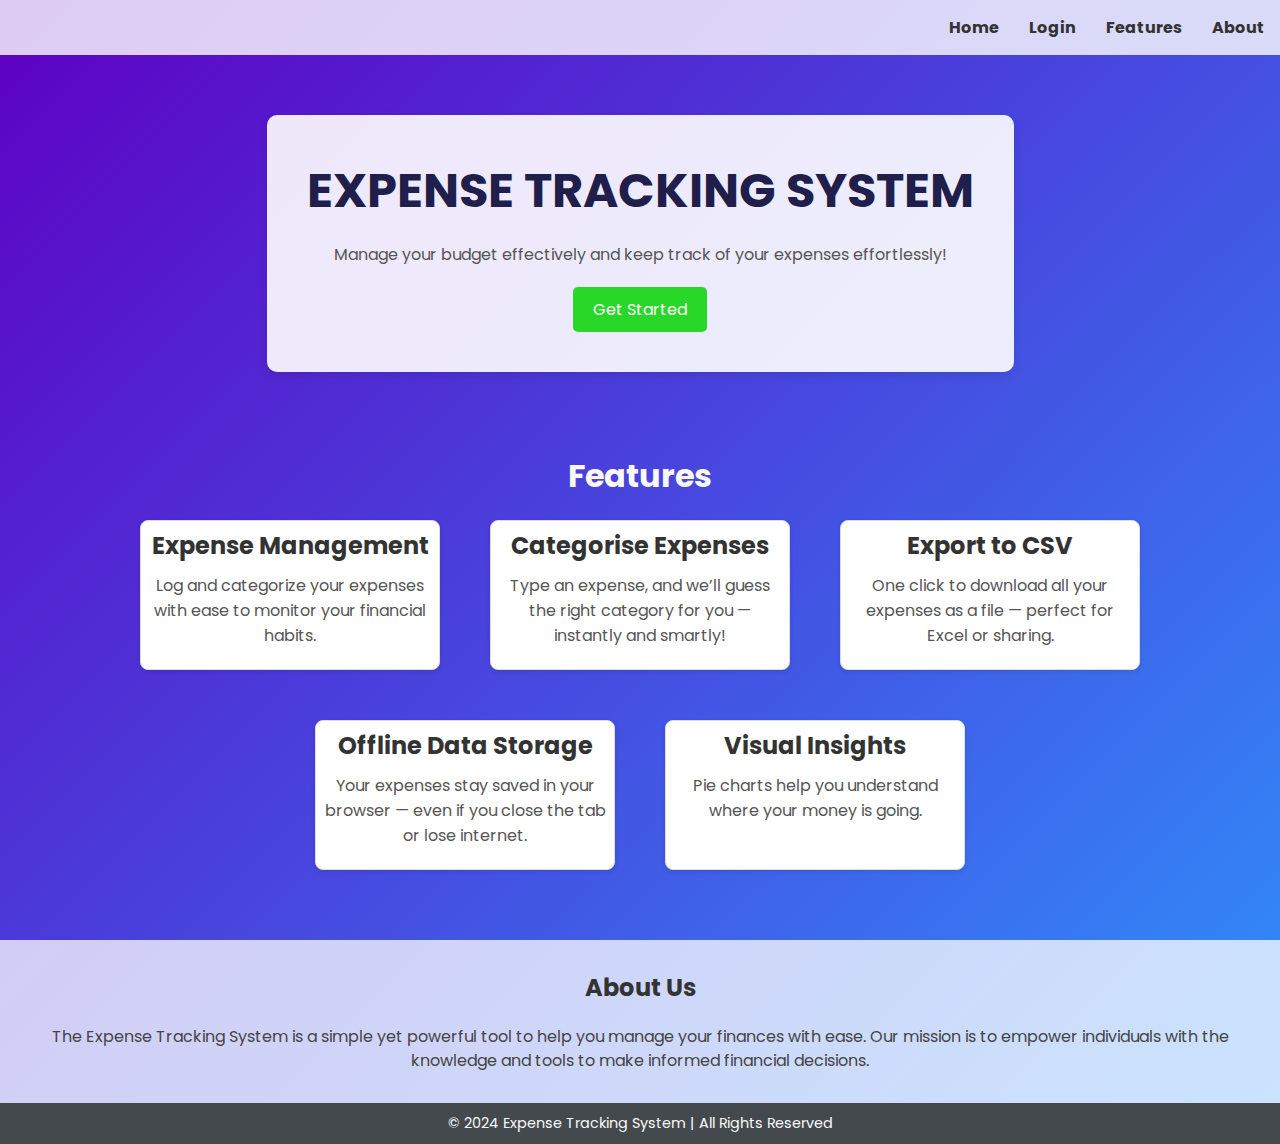
<file: homepage.html>
<!DOCTYPE html>
<html lang="en">

<head>
    <meta charset="UTF-8">
    <meta name="viewport" content="width=device-width, initial-scale=1.0">
    <title>Expense Tracker Homepage</title>
    <link rel="stylesheet" href="homepage.css">
    <link href="https://fonts.googleapis.com/css2?family=Poppins:wght@500&display=swap" rel="stylesheet">
</head>

<body>
    <!-- Navbar -->
    <nav class="navbar">
        <ul>
            <li><a href="homepage.html">Home</a></li>
            <li><a href="login.html">Login</a></li>
            <li><a href="#features">Features</a></li>
            <li><a href="#about">About</a></li>
        </ul>
    </nav>

    <!-- Heading Section -->
    <section class="heading">
        <div class="content">
            <h1>EXPENSE TRACKING SYSTEM</h1>
            <p>Manage your budget effectively and keep track of your expenses effortlessly!</p>
            <a href="login.html" class="get-started">Get Started</a>
        </div>
    </section>

    <!-- Features Section -->
<section class="features" id="features">
    <h2>Features</h2>
    <div class="features-container">
        <div class="feature">
            <h3>Expense Management</h3>
            <p>Log and categorize your expenses with ease to monitor your financial habits.</p>
        </div>
        <div class="feature">
            <h3>Categorise Expenses</h3>
            <p>Type an expense, and we’ll guess the right category for you — instantly and smartly!</p>
        </div>
        <div class="feature">
            <h3>Export to CSV</h3>
            <p>One click to download all your expenses as a file — perfect for Excel or sharing.</p>
        </div>
        <div class="feature">
            <h3>Offline Data Storage</h3>
            <p>Your expenses stay saved in your browser — even if you close the tab or lose internet.</p>
        </div>
        
        <div class="feature">
            <h3>Visual Insights</h3>
            <p>Pie charts help you understand where your money is going.</p>
        </div>
    </div>
</section>


    <!-- About Section -->
    <section id="about" class="about">
        <h2>About Us</h2>
        <p>
            The Expense Tracking System is a simple yet powerful tool to help you manage your finances with ease.
            Our mission is to empower individuals with the knowledge and tools to make informed financial decisions.
        </p>
    </section>

    <!-- Footer -->
    <footer>
        <p>&copy; 2024 Expense Tracking System | All Rights Reserved</p>
    </footer>
</body>

</html>
</file>
<file: homepage.css>
* {
    margin: 0;
    padding: 0;
    box-sizing: border-box;
    font-family: 'Poppins', sans-serif;
}

body {
    background: linear-gradient(135deg, #5e00c3, #2f92fc);
    color: #333;
    min-height: 120vh;
    display: flex;
    flex-direction: column;
    justify-content: space-between;
}

/* Navbar */
.navbar {
    display: flex;
    justify-content: flex-end;
    padding: 15px;
    background-color: rgba(255, 255, 255, 0.8);
}

.navbar ul {
    list-style: none;
    display: flex;
    gap: 30px;
}

.navbar a {
    text-decoration: none;
    color: #333;
    font-weight: bold;
    transition: color 0.3s;
}

.navbar a:hover {
    color: #007bff;
}

/* Heading Section */
.heading {
    flex: 1;
    display: flex;
    align-items: center;
    justify-content: center;
    text-align: center;
    margin-top: 60px;
}

.heading .content {
    background: rgba(255, 255, 255, 0.9);
    padding: 40px;
    border-radius: 10px;
    box-shadow: 0 4px 10px rgba(0, 0, 0, 0.1);
}

.heading h1 {
    font-size: 3rem;
    margin-bottom: 15px;
    color: rgb(32, 30, 74);
}

.heading p {
    font-size: 1rem;
    margin-bottom: 20px;
    color: #555;
}

.get-started {
    display: inline-block;
    padding: 10px 20px;
    color: #fff;
    background: #28d728;
    text-decoration: none;
    border-radius: 5px;
    font-size: 1rem;
}

.get-started:hover {
    background: #24c024;
}

/* Features Section */
.features {
    padding: 20px 10px;
    text-align: center;
    margin-top: 60px;
}

.features h2 {
    font-size: 2rem;
    margin-bottom: 20px;
    color: #f9f9f9;
}

.features-container {
    display: flex;
    justify-content: center;
    gap: 50px;
    flex-wrap: wrap;
}

.feature {
    background-color: white;
    border: 1px solid #ddd;
    padding: 7px;
    height: 150px;
    width: 300px;
    border-radius: 8px;
    box-shadow: 0 2px 5px rgba(0, 0, 0, 0.1);
}

.feature h3 {
    font-size: 1.5rem;
    color: #333;
    margin-bottom: 10px;
}

.feature p {
    font-size: 1rem;
    color: #555;
}

/* About Section */
.about {
    padding: 30px 20px;
    text-align: center;
    margin-top: 50px;
    background-color: rgba(255, 255, 255, 0.75);
}

.about h2 {
    font-size: 1.5rem;
    margin-bottom: 20px;
    color: #333;
}

.about p {
    font-size: 1rem;
    color: #444444;
    line-height: 1.5;
}

/* Footer */
footer {
    text-align: center;
    padding: 10px;
    background-color: #44494e;
    color: #f9f9f9;
    font-size: 0.9rem;
}
</file>
